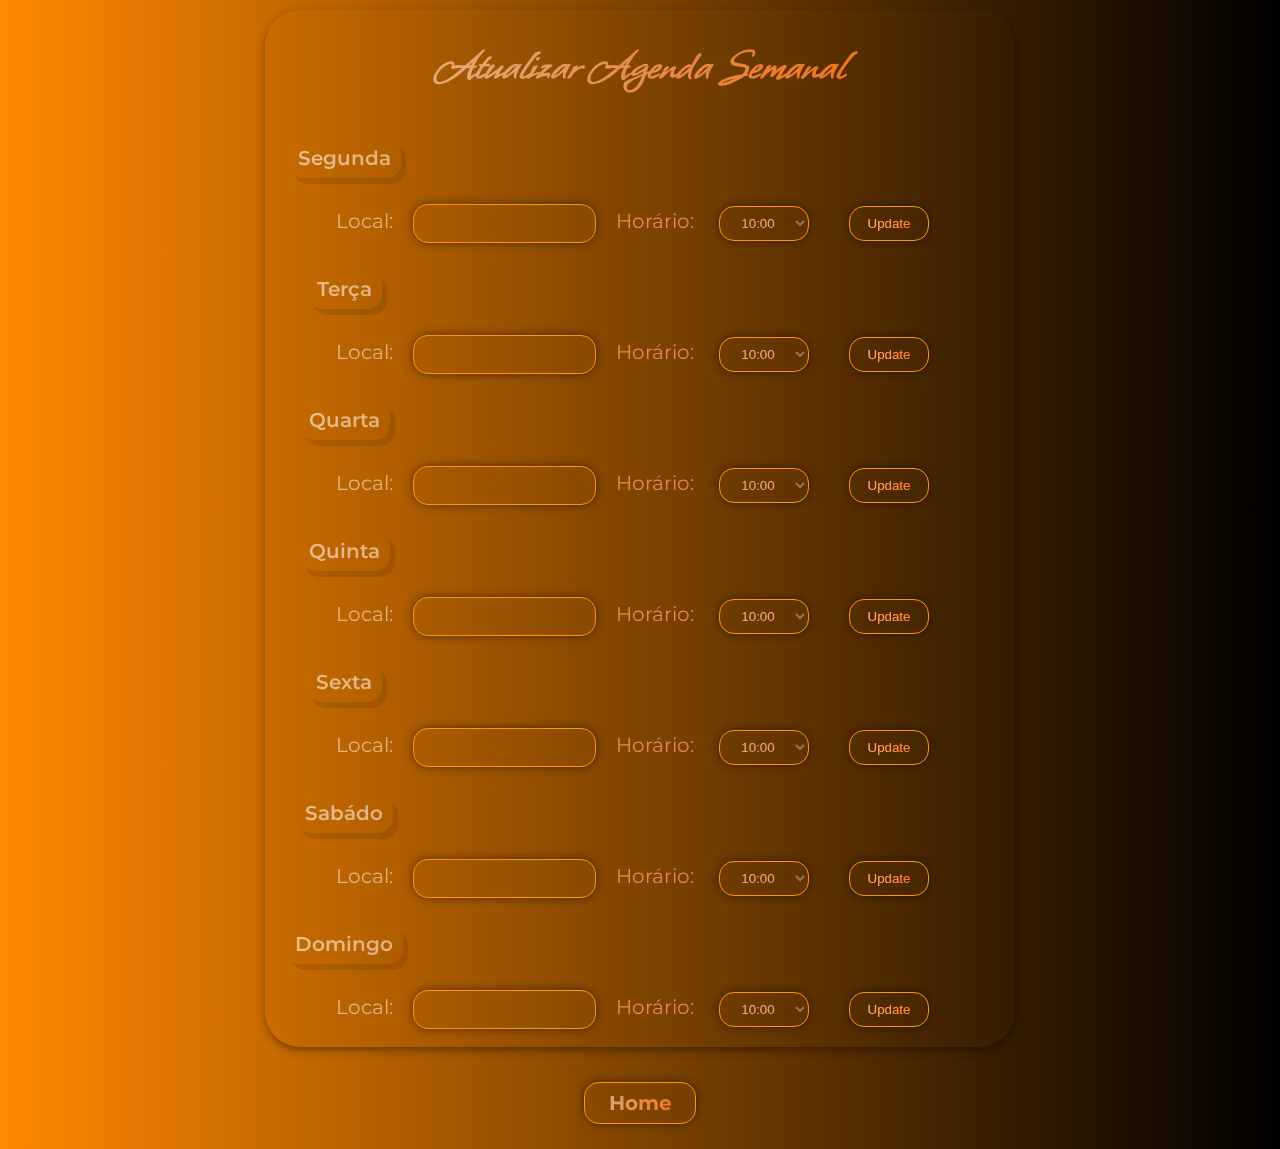
<file: control.html>
<!DOCTYPE html>
<html lang="en">
<head>
    <meta charset="UTF-8">
    <meta name="viewport" content="width=device-width, initial-scale=1.0">
    <link rel="stylesheet" href="src/styles/reset.css">
    <link rel="stylesheet" href="src/styles/centra-control.css">

    <title>HL Central</title>
</head>
<body>
    <div class="conteiner">
        <h1>Atualizar Agenda Semanal</h1>
        <p>Segunda</p>
        <form action="" method="get">
            <label for="novadata">Local:</label>
            <input type="text" id="novodata" name="novodata">
            <label for="newclock">Horário:</label>
            <select class="hour" id="horario">
                <option value="10:00">10:00</option>
                <option value="11:00">11:00</option>
                <option value="12:00">12:00</option>
                <option value="13:00">13:00</option>
                <option value="14:00">14:00</option>
                <option value="15:00">15:00</option>
                <option value="16:00">16:00</option>
                <option value="17:00">17:00</option>
                <option value="18:00">18:00</option>
                <option value="18:30">18:30</option>
                <option value="19:00">19:00</option>
                <option value="19:30">19:30</option>
                <option value="20:00">20:00</option>
                <option value="20:30">20:30</option>
                <option value="21:00">21:00</option>
                <option value="21:30">21:30</option>
                <option value="22:00">22:00</option>
                <option value="22:30">22:30</option>
                <option value="23:00">23:00</option>
                <option value="23:30">23:30</option>
                <option value="00:00">00:00</option>
            </select>
            <button onclick="obterHorarioSelecionado()">Update</button>
        </form>
        <p>Terça</p>
        <form action="outra_pagina.html" method="get">
            <label for="novadata">Local:</label>
            <input type="text" id="novodata" name="novodata">
            <label for="newclock">Horário:</label>
            <select class="hour" id="horario-terca">
                <option value="10:00">10:00</option>
                <option value="11:00">11:00</option>
                <option value="12:00">12:00</option>
                <option value="13:00">13:00</option>
                <option value="14:00">14:00</option>
                <option value="15:00">15:00</option>
                <option value="16:00">16:00</option>
                <option value="17:00">17:00</option>
                <option value="18:00">18:00</option>
                <option value="18:30">18:30</option>
                <option value="19:00">19:00</option>
                <option value="19:30">19:30</option>
                <option value="20:00">20:00</option>
                <option value="20:30">20:30</option>
                <option value="21:00">21:00</option>
                <option value="21:30">21:30</option>
                <option value="22:00">22:00</option>
                <option value="22:30">22:30</option>
                <option value="23:00">23:00</option>
                <option value="23:30">23:30</option>
                <option value="00:00">00:00</option>
            </select>
            <button onclick="obterHorarioSelecionado()">Update</button>
        </form>
        <p>Quarta</p>
        <form action="outra_pagina.html" method="get">
            <label for="novadata">Local:</label>
            <input type="text" id="novodata" name="novodata">
            <label for="newclock">Horário:</label>
            <select class="hour" name="horario" id="horario-quarta">
                <option value="10:00">10:00</option>
                <option value="11:00">11:00</option>
                <option value="12:00">12:00</option>
                <option value="13:00">13:00</option>
                <option value="14:00">14:00</option>
                <option value="15:00">15:00</option>
                <option value="16:00">16:00</option>
                <option value="17:00">17:00</option>
                <option value="18:00">18:00</option>
                <option value="18:30">18:30</option>
                <option value="19:00">19:00</option>
                <option value="19:30">19:30</option>
                <option value="20:00">20:00</option>
                <option value="20:30">20:30</option>
                <option value="21:00">21:00</option>
                <option value="21:30">21:30</option>
                <option value="22:00">22:00</option>
                <option value="22:30">22:30</option>
                <option value="23:00">23:00</option>
                <option value="23:30">23:30</option>
                <option value="00:00">00:00</option>
            </select>
            <button onclick="obterHorarioSelecionado()">Update</button>
        </form>
        <p>Quinta</p>
        <form action="outra_pagina.html" method="get">
            <label for="novadata">Local:</label>
            <input type="text" id="novodata" name="novodata">
            <label for="newclock">Horário:</label>
            <select class="hour" name="horario" id="horario-quinta">
                <option value="10:00">10:00</option>
                <option value="11:00">11:00</option>
                <option value="12:00">12:00</option>
                <option value="13:00">13:00</option>
                <option value="14:00">14:00</option>
                <option value="15:00">15:00</option>
                <option value="16:00">16:00</option>
                <option value="17:00">17:00</option>
                <option value="18:00">18:00</option>
                <option value="18:30">18:30</option>
                <option value="19:00">19:00</option>
                <option value="19:30">19:30</option>
                <option value="20:00">20:00</option>
                <option value="20:30">20:30</option>
                <option value="21:00">21:00</option>
                <option value="21:30">21:30</option>
                <option value="22:00">22:00</option>
                <option value="22:30">22:30</option>
                <option value="23:00">23:00</option>
                <option value="23:30">23:30</option>
                <option value="00:00">00:00</option>
            </select>
            <button onclick="obterHorarioSelecionado()">Update</button>
        </form>
        <p>Sexta</p>
        <form action="outra_pagina.html" method="get">
            <label for="novadata">Local:</label>
            <input type="text" id="novodata" name="novodata">
            <label for="newclock">Horário:</label>
            <select class="hour" name="horario" id="horario-sexta">
                <option value="10:00">10:00</option>
                <option value="11:00">11:00</option>
                <option value="12:00">12:00</option>
                <option value="13:00">13:00</option>
                <option value="14:00">14:00</option>
                <option value="15:00">15:00</option>
                <option value="16:00">16:00</option>
                <option value="17:00">17:00</option>
                <option value="18:00">18:00</option>
                <option value="18:30">18:30</option>
                <option value="19:00">19:00</option>
                <option value="19:30">19:30</option>
                <option value="20:00">20:00</option>
                <option value="20:30">20:30</option>
                <option value="21:00">21:00</option>
                <option value="21:30">21:30</option>
                <option value="22:00">22:00</option>
                <option value="22:30">22:30</option>
                <option value="23:00">23:00</option>
                <option value="23:30">23:30</option>
                <option value="00:00">00:00</option>
            </select>
            <button onclick="obterHorarioSelecionado()">Update</button>
        </form>
        <p>Sabádo</p>
        <form action="outra_pagina.html" method="get">
            <label for="novadata">Local:</label>
            <input type="text" id="novodata" name="novodata">
            <label for="newclock">Horário:</label>
            <select class="hour" name="horario" id="horario-sab">
                <option value="10:00">10:00</option>
                <option value="11:00">11:00</option>
                <option value="12:00">12:00</option>
                <option value="13:00">13:00</option>
                <option value="14:00">14:00</option>
                <option value="15:00">15:00</option>
                <option value="16:00">16:00</option>
                <option value="17:00">17:00</option>
                <option value="18:00">18:00</option>
                <option value="18:30">18:30</option>
                <option value="19:00">19:00</option>
                <option value="19:30">19:30</option>
                <option value="20:00">20:00</option>
                <option value="20:30">20:30</option>
                <option value="21:00">21:00</option>
                <option value="21:30">21:30</option>
                <option value="22:00">22:00</option>
                <option value="22:30">22:30</option>
                <option value="23:00">23:00</option>
                <option value="23:30">23:30</option>
                <option value="00:00">00:00</option>
            </select>
            <button onclick="obterHorarioSelecionado()">Update</button>
        </form>
        <p>Domingo</p>
        <form action="outra_pagina.html" method="get">
            <label for="novadata">Local:</label>
            <input type="text" id="novodata" >
            <label for="newclock">Horário:</label>
            <select class="hour" name="horario" id="horario-domingo">
                <option value="10:00">10:00</option>
                <option value="11:00">11:00</option>
                <option value="12:00">12:00</option>
                <option value="13:00">13:00</option>
                <option value="14:00">14:00</option>
                <option value="15:00">15:00</option>
                <option value="16:00">16:00</option>
                <option value="17:00">17:00</option>
                <option value="18:00">18:00</option>
                <option value="18:30">18:30</option>
                <option value="19:00">19:00</option>
                <option value="19:30">19:30</option>
                <option value="20:00">20:00</option>
                <option value="20:30">20:30</option>
                <option value="21:00">21:00</option>
                <option value="21:30">21:30</option>
                <option value="22:00">22:00</option>
                <option value="22:30">22:30</option>
                <option value="23:00">23:00</option>
                <option value="23:30">23:30</option>
                <option value="00:00">00:00</option>
            </select>
            <button onclick="obterHorarioSelecionado()">Update</button>
        </form>
    </div>
    <a class="home" href="index.html">Home</a>
    <script src="control.html"></script>
</body>
</html>
</file>
<file: src/styles/centra-control.css>
@import url('https://fonts.googleapis.com/css2?family=Josefin+Sans:ital,wght@0,100..700;1,100..700&family=Montserrat:ital,wght@0,100..900;1,100..900&display=swap');
@import url('https://fonts.googleapis.com/css2?family=Rouge+Script&display=swap');
@import url('https://fonts.googleapis.com/css2?family=Whisper&display=swap');


body{
    background: linear-gradient(to right, #ff8800, #000);
    display: flex;
    justify-content: center;
    align-items: center;
    flex-direction: column;
    margin: 0;
    font-family: "Montserrat", sans-serif;
}

.o-home-desk{
    margin: 0;
    height: 135vh;
    opacity: 0.1;
    z-index: 1;
    position: absolute;
}

h1{ 
    height: 50px;
    font-family: "Whisper", cursive;
    font-size: 45px;
    margin: 35px;
}

.conteiner{
    display: flex;
    margin: 10px;
    font-size: 20px;
    flex-direction: column;
    align-items: center;
    -webkit-box-align: center;
    justify-content: center;
    background: linear-gradient(to right, #ff8800, #000);
    width: 750px;
    border-radius: 35px;
    box-shadow: rgba(0, 0, 0, 0.2) 0px 3px 5px -1px, rgba(0, 0, 0, 0.14) 0px 5px 8px, rgba(0, 0, 0, 0.12) 0px 1px 14px;
    background: linear-gradient(to right, rgba(255, 255, 255, 0.605), #ff6600);
    -webkit-background-clip: text;
    color: transparent;
}

p{
    margin: 8px;
    margin-right: 600px;
    padding: 10px;
    border-radius: 15px;
    box-shadow: 5px 6px rgba(0, 0, 0, 0.1);
    font-weight: 600;
}

.home{
    margin: 20px;
    background-color: rgba(220, 146, 10, 0.589);
    border: #000;
    border-radius: 20px;
    width: 110px;
    height: 40px;
    margin: 25px;
    display: flex;
    text-decoration: none;
    align-items: center;
    justify-content: center;
    font-size: 20px;
    font-weight: bolder;
    background: linear-gradient(to right, rgba(255, 255, 255, 0.605), #ff6600);
    -webkit-background-clip: text;
    color: transparent;
    border: 0.5px solid #ff9500;
    border-radius: 15px;
    box-shadow: 0 0 10px rgba(0, 0, 0, 0.5);
}

.hour{
    height: 35px;
    margin: 20px;
    border: 0.5px solid #ff9500;
    border-radius: 15px;
    box-shadow: 0 0 10px rgba(0, 0, 0, 0.5);
    text-align: center;
    background: transparent;
    color: rgba(255, 255, 255, 0.334);
}

.hour option {
    color: black; /* Cor do texto */
    padding: 10px; /* Espaçamento interno */
}

.hour:focus{
    box-shadow: 0 0 5px rgba(0, 0, 0, 0.2); /* Sombra ao focar */
}

input, button{
    height: 35px;
    margin: 15px;
    border: 0.5px solid #ff9500;
    border-radius: 15px;
    box-shadow: 0 0 10px rgba(0, 0, 0, 0.5);
    text-align: center;
    background: linear-gradient(to right, rgba(255, 255, 255, 0.605), #ff6600);
    -webkit-background-clip: text;
    color: transparent;
    border: 0.5px solid #ff9500;
    border-radius: 15px;
    box-shadow: 0 0 10px rgba(0, 0, 0, 0.5);
}

select{
    width: 90px;
    cursor: pointer;
}

button{
    background-color: transparent;
    color: transparent;
    border: 0.5px solid #ff9500;
    border-radius: 15px;
    box-shadow: 0 0 10px rgba(0, 0, 0, 0.5);
    width: 80px;
}
</file>
